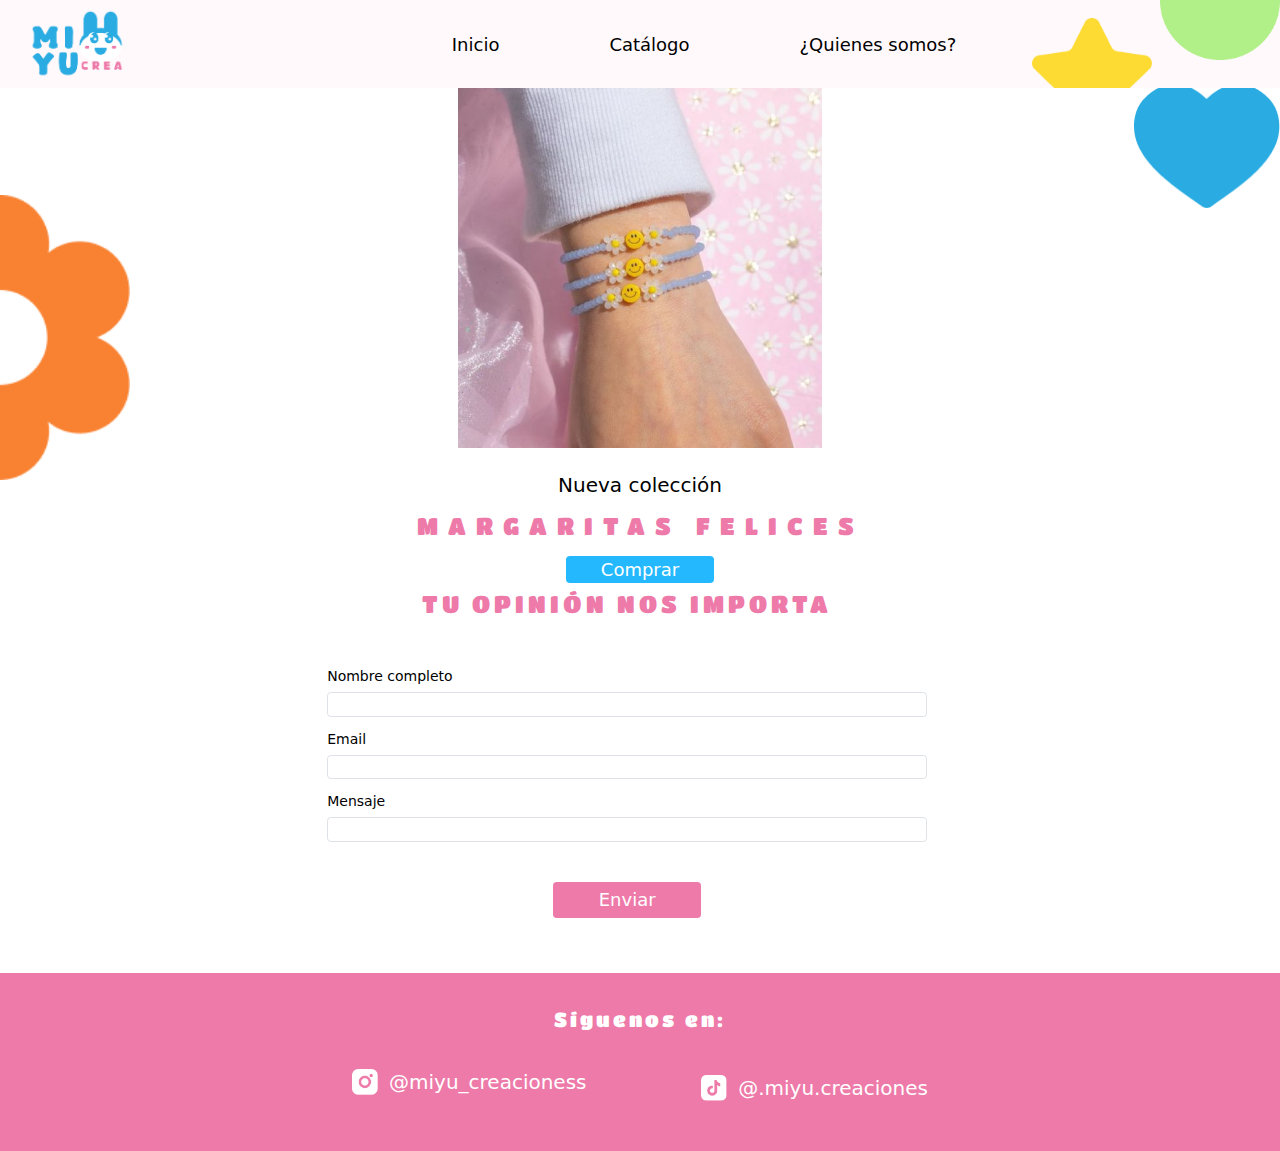
<file: index.html>
<!DOCTYPE html>
<html lang="en">
<head>
    <meta charset="UTF-8">
    <meta name="viewport" content="width=device-width, initial-scale=1.0">
    <title>Miyu</title>
    <link rel="shortcut icon" href="assets/ico/logo.png" type="image/x-icon">
    <link href="https://cdn.jsdelivr.net/npm/bootstrap@5.3.3/dist/css/bootstrap.min.css" rel="stylesheet" integrity="sha384-QWTKZyjpPEjISv5WaRU9OFeRpok6YctnYmDr5pNlyT2bRjXh0JMhjY6hW+ALEwIH" crossorigin="anonymous">
    <link rel="preconnect" href="https://fonts.googleapis.com">
    <link rel="preconnect" href="https://fonts.gstatic.com" crossorigin>
    <link href="https://fonts.googleapis.com/css2?family=Lato:ital,wght@0,100;0,300;0,400;0,700;0,900;1,100;1,300;1,400;1,700;1,900&family=Titan+One&display=swap" rel="stylesheet">
    <link rel="stylesheet" href="style.css">
    <link rel="stylesheet" href="https://cdnjs.cloudflare.com/ajax/libs/animate.css/4.1.1/animate.min.css"/>
  
</head>
<body>
    <main>
        <header>
            <nav class="navbar navbar-expand-lg">
                <div class="container-fluid">
                  <a class="navbar-brand" href="index.html"><img src="assets/img/miyu-logo-oficial.png" alt="miyu-logo"></a>
                  <div class="header--halfStar" ><img src="assets/ico/half-star.png" alt="half-star-pic"></div>
                  <div class="header--halfCircle" ><img src="assets/ico/half-circle.png" alt="full-circle-pic"></div>
                  
                  <button class="navbar-toggler" type="button" data-bs-toggle="collapse" data-bs-target="#navbarSupportedContent" aria-controls="navbarSupportedContent" aria-expanded="false" aria-label="Toggle navigation">
                    <span class="navbar-toggler-icon"></span>
                  </button>
                  <div class="collapse navbar-collapse" id="navbarSupportedContent">
                    <ul class="navbar-nav me-auto mb-2 mb-lg-0">
                      <li class="nav-item">
                        <a class="nav-link" aria-current="page" href="index.html">Inicio</a>
                      </li>
                      <li>
                        <a class="nav-link" aria-current="page" href="html/catalogo.html">Catálogo</a>
                      </li>
                      <li>
                        <a class="nav-link" aria-current="page" href="html/nosotros.html">¿Quienes somos?</a>
                      </li>
                    </ul>
                  </div>
                </div>
            </nav>
        </header>
        
        <!--                   inicio              -->
        <section class="home-section">
            <div class="home-section--deco">
                <img class="deco--flower" src="assets/ico/half-flower.png" alt="full-flower-pic">
                <img class="deco--heart" src="assets/ico/heart.png" alt="full-heart-pic">
            </div>
            <div class="home-section--img animate__animated animate__bounceInDown">
                <img src="assets/img/brasalet.png" alt="brasalet-pic">
            </div>
            <div class="home-section--txt">
                <h1>Nueva colección</h1>
                <h2>MARGARITAS FELICES</h2>
                <div class="home-section--txt-btn"><a href="#">Comprar</a></div>
                
            </div>
        </section>
        <!--              forms             -->
        <section class="forms-section">
            <h2>TU OPINIÓN NOS IMPORTA</h2>
            <form class="forms-section--forms" action="opinion.php" method="post">
                <div class="mb-3">
                    <label for="nameImput" class="form-label">Nombre completo</label>
                    <input type="text" class="form-control" id="nameImput" name="nombreCompleto" required>
                  </div>
                <div class="mb-3">
                  <label for="emailImput" class="form-label">Email</label>
                  <input type="email" class="form-control" id="emailImput" name="email" required>
                </div>
                <div class="mb-3">
                  <label for="msjInput" class="form-label">Mensaje</label>
                  <input type="text" class="form-control" id="msjInput" name="mensaje" required>
                </div>
                <button type="submit" class="btn forms-btn--submit  animate__animated animate__headShake">Enviar</button>
              </form>
        </section>

    </main>
    <footer>
        <section class="footer-section--SM">
            <p>Síguenos en:</p>
            <div class="footer-section--ig">
                <img class="footer-section--ig-img" src="assets/ico/ig_ico.png" alt="instagram_ico"><a href="#">@miyu_creacioness</a>
            </div>
            <div class="footer-section--tt">
                <img class="footer-section--tt-img" src="assets/ico/tiktok_ico.png" alt="tiktok_ico"><a href="#">@.miyu.creaciones</a>
            </div>
        </section>
    </footer>




    <script src="https://cdn.jsdelivr.net/npm/bootstrap@5.3.3/dist/js/bootstrap.bundle.min.js" integrity="sha384-YvpcrYf0tY3lHB60NNkmXc5s9fDVZLESaAA55NDzOxhy9GkcIdslK1eN7N6jIeHz" crossorigin="anonymous"></script>    
</body>
</html>
</file>
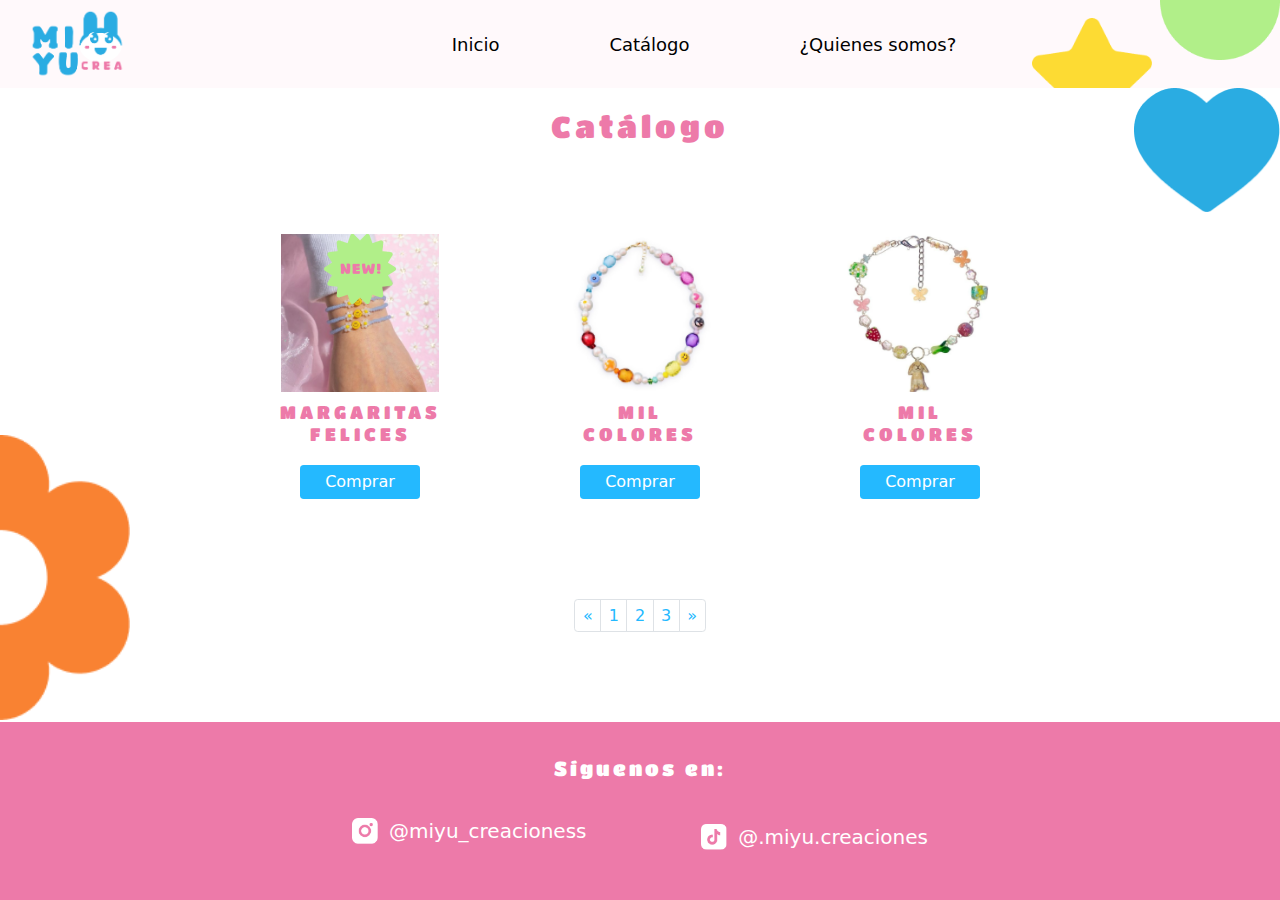
<file: html/catalogo.html>
<!DOCTYPE html>
<html lang="en">
<head>
    <meta charset="UTF-8">
    <meta name="viewport" content="width=device-width, initial-scale=1.0">
    <title>Miyu-Catálogo</title>
    <link rel="shortcut icon" href="../assets/ico/logo.png" type="image/x-icon">
    <link href="https://cdn.jsdelivr.net/npm/bootstrap@5.3.3/dist/css/bootstrap.min.css" rel="stylesheet" integrity="sha384-QWTKZyjpPEjISv5WaRU9OFeRpok6YctnYmDr5pNlyT2bRjXh0JMhjY6hW+ALEwIH" crossorigin="anonymous">
    <link rel="preconnect" href="https://fonts.googleapis.com">
    <link rel="preconnect" href="https://fonts.gstatic.com" crossorigin>
    <link href="https://fonts.googleapis.com/css2?family=Lato:ital,wght@0,100;0,300;0,400;0,700;0,900;1,100;1,300;1,400;1,700;1,900&family=Titan+One&display=swap" rel="stylesheet">
    <link rel="stylesheet" href="../css/catalogo.css">
    <link rel="stylesheet" href="https://cdnjs.cloudflare.com/ajax/libs/animate.css/4.1.1/animate.min.css"/>
</head>
<body>
    <main>
        <header>
            <nav class="navbar navbar-expand-lg">
                <div class="container-fluid">
                  <a class="navbar-brand" href="../index.html"><img src="../assets/img/miyu-logo-oficial.png" alt="miyu-logo"></a>
                  
                  <div class="header--halfStar" ><img src="../assets/ico/half-star.png" alt="half-star-pic"></div>

                  <div class="header--halfCircle" ><img src="../assets/ico/half-circle.png" alt="full-circle-pic"></div>
                  
                  <button class="navbar-toggler" type="button" data-bs-toggle="collapse" data-bs-target="#navbarSupportedContent" aria-controls="navbarSupportedContent" aria-expanded="false" aria-label="Toggle navigation">
                    <span class="navbar-toggler-icon"></span>
                  </button>
                  <div class="collapse navbar-collapse" id="navbarSupportedContent">
                    <ul class="navbar-nav me-auto mb-2 mb-lg-0">
                      <li class="nav-item">
                        <a class="nav-link" aria-current="page" href="../index.html">Inicio</a>
                      </li>
                      <li>
                        <a class="nav-link" aria-current="page" href="../html/catalogo.html">Catálogo</a>
                      </li>
                      <li>
                        <a class="nav-link" aria-current="page" href="../html/nosotros.html">¿Quienes somos?</a>
                      </li>
                    </ul>
                  </div>
                </div>
            </nav>
        </header>
        <section class="home-section">
          <div class="home-section--deco">
              <img class="deco--flower" src="../assets/ico/half-flower.png" alt="full-flower-pic">
              <img class="deco--heart" src="../assets/ico/heart.png" alt="full-heart-pic">
          </div>
        </section>    
        <section class="catalogo-section">
            <h1>Catálogo</h1>
            <div class="catalogo--contenendor">
              <div class="card catalogo--productos" style="width: 18rem;">
                <span class="pulsera--newalert animate__animated animate__bounceIn"><img src="../assets/ico/new.png" alt="new alert"></span>
                <img src="../assets/img/brasalet.png" alt="brasalet-pic">
                <div class="card-body">
                  <h5 class="card-title ">MARGARITAS FELICES</h5>
                  <a href="#" class="btn comprar--btn">Comprar</a>
                </div>
              </div>
              <div class="card catalogo--productos" style="width: 18rem;">
                <img src="../assets/img/mil_colores.png" alt="mil_colores-pic">
                <div class="card-body">
                  <h5 class="card-title">MIL COLORES</h5>
                  <a href="#" class="btn comprar--btn">Comprar</a>
                </div>
              </div>
              <div class="card catalogo--productos" style="width: 18rem;">
                <img src="../assets/img/bunny_collar.png" alt="bunny_collar-pic">
                <div class="card-body">
                  <h5 class="card-title">MIL COLORES</h5>
                  <a href="#" class="btn comprar--btn">Comprar</a>
                </div>
            </div>  
        </section>
        <section class="catalogo-numbers">
            <nav aria-label="Page navigation example">
                <ul class="pagination">
                  <li class="page-item">
                    <a class="page-link" href="#" aria-label="Previous">
                      <span aria-hidden="true">&laquo;</span>
                    </a>
                  </li>
                  <li class="page-item"><a class="page-link" href="#">1</a></li>
                  <li class="page-item"><a class="page-link" href="#">2</a></li>
                  <li class="page-item"><a class="page-link" href="#">3</a></li>
                  <li class="page-item">
                    <a class="page-link" href="#" aria-label="Next">
                      <span aria-hidden="true">&raquo;</span>
                    </a>
                  </li>
                </ul>
              </nav>
        </section>
    </main>
    <footer>
      <section class="footer-section--SM">
          <p>Síguenos en:</p>
          <div class="footer-section--ig">
              <img class="footer-section--ig-img" src="../assets/ico/ig_ico.png" alt="instagram_ico"><a href="#">@miyu_creacioness</a>
          </div>
          
          <div class="footer-section--tt">
              <img class="footer-section--tt-img" src="../assets/ico/tiktok_ico.png" alt="tiktok_ico"><a href="#">@.miyu.creaciones</a>
          </div>
      </section>
      
  </footer>




    <script src="https://cdn.jsdelivr.net/npm/bootstrap@5.3.3/dist/js/bootstrap.bundle.min.js" integrity="sha384-YvpcrYf0tY3lHB60NNkmXc5s9fDVZLESaAA55NDzOxhy9GkcIdslK1eN7N6jIeHz" crossorigin="anonymous"></script> 
    
</body>
</html>
</file>
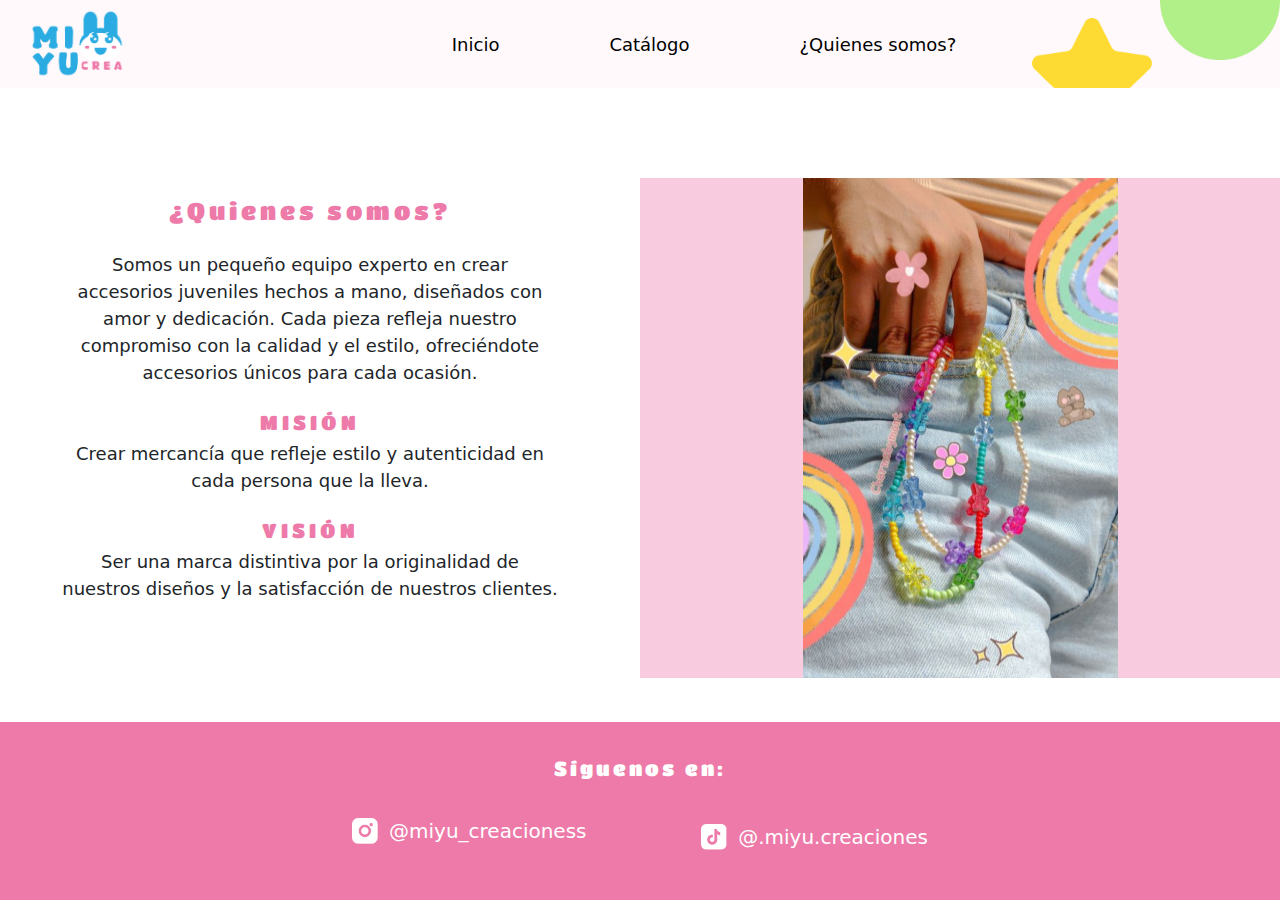
<file: html/nosotros.html>
<!DOCTYPE html>
<html lang="en">
<head>
    <meta charset="UTF-8">
    <meta name="viewport" content="width=device-width, initial-scale=1.0">
    <title>Miyu-¿Quienes somos?</title>
    <link rel="shortcut icon" href="../assets/ico/logo.png" type="image/x-icon">
    <link href="https://cdn.jsdelivr.net/npm/bootstrap@5.3.3/dist/css/bootstrap.min.css" rel="stylesheet" integrity="sha384-QWTKZyjpPEjISv5WaRU9OFeRpok6YctnYmDr5pNlyT2bRjXh0JMhjY6hW+ALEwIH" crossorigin="anonymous">
    <link rel="preconnect" href="https://fonts.googleapis.com">
    <link rel="preconnect" href="https://fonts.gstatic.com" crossorigin>
    <link href="https://fonts.googleapis.com/css2?family=Lato:ital,wght@0,100;0,300;0,400;0,700;0,900;1,100;1,300;1,400;1,700;1,900&family=Titan+One&display=swap" rel="stylesheet">
    <link rel="stylesheet" href="../style.css">
    <link rel="stylesheet" href="https://cdnjs.cloudflare.com/ajax/libs/animate.css/4.1.1/animate.min.css"/>
</head>
<body>
    <main>
        <header>
            <nav class="navbar navbar-expand-lg">
                <div class="container-fluid">
                  <a class="navbar-brand" href="../index.html"><img src="../assets/img/miyu-logo-oficial.png" alt="miyu-logo"></a>
                  <div class="header--halfStar" ><img src="../assets/ico/half-star.png" alt="half-star-pic"></div>
                  <div class="header--halfCircle" ><img src="../assets/ico/half-circle.png" alt="full-circle-pic"></div>
                  
                  <button class="navbar-toggler" type="button" data-bs-toggle="collapse" data-bs-target="#navbarSupportedContent" aria-controls="navbarSupportedContent" aria-expanded="false" aria-label="Toggle navigation">
                    <span class="navbar-toggler-icon"></span>
                  </button>
                  <div class="collapse navbar-collapse" id="navbarSupportedContent">
                    <ul class="navbar-nav me-auto mb-2 mb-lg-0">
                      <li class="nav-item">
                        <a class="nav-link" aria-current="page" href="../index.html">Inicio</a>
                      </li>
                      <li>
                        <a class="nav-link" aria-current="page" href="../html/catalogo.html">Catálogo</a>
                      </li>
                      <li>
                        <a class="nav-link" aria-current="page" href="nosotros.html">¿Quienes somos?</a>
                      </li>
                    </ul>
                  </div>
                </div>
            </nav>
        </header>
        <section class="nosotros-section">
          <div class="nosotros-contenedor--left">
            <h1>¿Quienes somos?</h1>
            <div class="nosotros--txt">
              <p>Somos un pequeño equipo experto en crear accesorios juveniles hechos a mano, diseñados con amor y dedicación. Cada pieza refleja nuestro compromiso con la calidad y el estilo, ofreciéndote accesorios únicos para cada ocasión.</p>
            </div>
            <div class="nosotros--misión ">
              <h2 class="animate__animated animate__heartBeat">MISIÓN</h2>
              <P>Crear mercancía que refleje estilo y autenticidad en cada persona que la lleva.</P>
            </div>
            <div class="nosotros--visión">
              <h2 class="animate__animated animate__heartBeat">VISIÓN</h2>
              <p>Ser una marca distintiva por la originalidad de nuestros diseños y la satisfacción de nuestros clientes.</p>
            </div>
          </div>
          <div class="nosotros-contenedor--right">
            <div div class="nosotros--pic animate__animated  animate__backInRight">
              <img src="../assets/img/quienes_somos.png" alt="nosotros-pic">
            </div>
          </div>
        </section>
    </main>
    <footer>
      <section class="footer-section--SM">
          <p>Síguenos en:</p>
          <div class="footer-section--ig">
              <img class="footer-section--ig-img" src="../assets/ico/ig_ico.png" alt="instagram_ico"><a href="#">@miyu_creacioness</a>
          </div>
          
          <div class="footer-section--tt">
              <img class="footer-section--tt-img" src="../assets/ico/tiktok_ico.png" alt="tiktok_ico"><a href="#">@.miyu.creaciones</a>
          </div>
      </section>




    <script src="https://cdn.jsdelivr.net/npm/bootstrap@5.3.3/dist/js/bootstrap.bundle.min.js" integrity="sha384-YvpcrYf0tY3lHB60NNkmXc5s9fDVZLESaAA55NDzOxhy9GkcIdslK1eN7N6jIeHz" crossorigin="anonymous"></script> 
    
</body>
</html>
</file>
<file: style.css>
:root{
    --pink:#ED7AA9;
    --blue:#24B9FF;}

*{
    box-sizing: border-box;
    margin:0;
    padding:0;}
  

html{
    font-size: 62.5%;
    font-family: 'Lato', sans-serif;
    overflow-x:hidden;}
/* mobile */
/************ inicio ****************/
body{
    min-height: 100vh;
    display: flex;
    flex-direction: column;}

main{flex-grow: 1;}

/************ header ****************/
header{
    width:100%;
    height: auto;}

.navbar {
    position: relative; 
    z-index: 1000; }

.navbar-toggler {
    border: none; 
    background: transparent;}

.navbar-nav{display: flex; flex-direction: row;}

.navbar-nav a{color: black;}
    

.navbar-nav a:hover{
    color: white;
    background-color: #24B9FF;}
   

.navbar-expand-lg{
    width: 100%;
    background-color: #FFF9FB;}

header .navbar-brand img{
    width:64px;
    max-width: 238px;
    height: auto;
    margin-left: 20px;}

.header--halfStar img{
    width:56px;
    max-width: 145px;
    height: auto;
    position: absolute;
    bottom:0}

.header--halfCircle img{
    width:47px;
    max-width: 167px;
    height: auto;
    position: absolute;
    top:0;}
    
/************* home section **************/
.home-section{
    width:100%;
    max-width: 1280px;
    height: 370px;
    display: flex;
    flex-direction: column;
    align-items: center;
    justify-content: center;
    position: relative;
    margin: 0 auto;}

.deco--flower{
    width: 50px;
    max-width: 185px;
    height: auto;
    position: absolute;
    bottom: 20%; /*! prueba, sino es 0  */
    left: 0;}

.deco--heart{
    width:63px;
    max-width: 146px;
    position: absolute;
    top: 1; /*! prueba, sino es -5  */
    right: 0;}

.home-section--img img{
    width: 158px;
    max-width: 364px;
    height: auto;}

.home-section--txt {
    text-align: center;
    margin-top: 20px;}
    
.home-section--txt h1{
    margin-top: 5px;
    color: black;
    font-size: 2rem;
    text-align: center;
    margin-bottom: 15px;}

.home-section--txt h2{
    color: #ED7AA9;
    font-family: 'Titan one', sans-serif;
    font-size: 2.4rem;
    text-align: center;
    letter-spacing: 10px;
    margin-bottom: 15px;}

.home-section--txt-btn{
    background-color: #24B9FF;
    width: 120px;
    max-width: 167px;
    border-radius: 4px;
    margin: 0 auto;
    display: block;} 
    
   
.home-section--txt-btn a{
    color: white;
    text-decoration: none;
    font-size: 1.2rem;}
   

/************** forms ************/
.forms-section{ 
    margin-top: 12px;
    width:98%;
    max-width: 99%;
    height: auto;
    display: flex;
    flex-direction: column;
    margin: 0, auto;}

.forms-section h2{
    color: #ED7AA9;
    font-size: 2.2rem;
    text-align: center; 
    font-family: 'Titan one', sans-serif;
    letter-spacing: 4px;}

.forms-section--forms{
    width:98%;
    padding:30px 0;
    margin: 0 auto;}

.mb-3{margin-top: 12px;}
    

.form-label{
    color: black;
    font-size: 1.4rem;}


.forms-btn--submit{
    width: 120px;
    background-color: #ED7AA9;
    color: white;
    font-size: 1.2rem;
    margin: 0 auto; 
    display: block;
    margin-bottom: 25px;
    }




.forms-btn--submit:hover{ 
    background-color: #24B9FF;
    color:white;}
   

/************** footer **************/
footer{
    margin:0;
    padding: 20px;
    width: 100%;
    height: 178px;
    background-color: #ED7AA9;
    bottom:0;
    display: flex;}

.footer-section--SM{
    padding: 12px; 
    margin: 0 auto; 
    display: flex;
    flex-direction: column;
    align-items: center;} *
  
.footer-section--SM p{
    font-family: 'Titan one', sans-serif;
    letter-spacing: 3px;
    color: white;
    font-size: 1.4rem;
    text-align: center;}  
 
.footer-section--ig, .footer-section--tt {
    display: flex;
    align-items: center;} 

.footer-section--tt{margin-top: 12px;}
    
.footer-section--ig img, .footer-section--tt img{
    width:26px;
    max-width: 42px;
    height: auto;}

.footer-section--SM div a{
    color: white;
    font-size: 1.2rem;
    text-decoration: none;
    margin-left: 3px;}

/******************? Nosotros *******************/
.nosotros-section h1{
    color: #ED7AA9;
    font-family: 'Titan one', sans-serif;
    font-size: 2.4rem;
    letter-spacing: 4px;
    text-align: center;
    margin-top: 20px;}
    
.nosotros--pic{
    background-color: rgba(237,122,169,.38);
    width: 100%;
    height: 252px;
    display: flex;
    margin-top: 40px;}

.nosotros--pic img{
    width:162px;
    max-width: 315px;
    height: auto;
    margin:0 auto;}

.nosotros--txt{margin: 25px 0;}
    
.nosotros--misión{margin-top: 25px;}
    
.nosotros--visión{margin-top: 25px;}
    
.nosotros--txt,.nosotros--misión p,
.nosotros--visión p{
    width: 80%;
    max-width: 100%;
    font-size: 1.2rem;
    text-align: center;
    margin-left: 10%;}

.nosotros--misión h2,
.nosotros--visión h2{
    color: #ED7AA9;
    font-family: 'Titan one', sans-serif;
    font-size: 2rem;
    letter-spacing: 4px;
    text-align: center;}

.nosotros--visión{margin-bottom: 38px;}

/*?   T    A   B   L   E   T                       */
@media(min-width:743px) and (max-width:1279) {
    header .navbar-brand img{
        width:78px;
        max-width: 238px;}
    
    .header--halfStar img{
        width:83px;
        max-width: 145px;}


    .header--halfCircle img{
        width:75px;
        max-width: 167px;}
/* Tablet: home section */
.home-section{height: 851px;}
        
/* .deco--flower{
        width: 115px;
        max-width: 185px;}
        
.deco--heart{
        width:120px;
        max-width: 146px;} */

.home-section--img img{
        width: 240px;
        max-width: 364px;}

.home-section--txt-btn{width: 148px;} 
              
.home-section--txt-btn a{font-size: 1.6rem;} 
               
/* Tablet: forms */

.forms-section h2{font-size: 2.4rem;}
    

.forms-section--forms{width:600px;}
       

.form-label{font-size: 1.4rem;}
   
    
.forms-btn--submit{
    width: 148px;
    font-size: 1.6rem;
    margin-top: 20px;}
    
/* Tablet: Footer  */

.footer-section--SM p{font-size: 1.8rem;}
    
.footer-section--SM div a{font-size: 1.8rem;}
    
    
/******************? Nosotros *******************/
    
.nosotros--pic{
    height: 324px;
    margin-top: 100px;}

.nosotros--pic img{width:208px;} 
       
.nosotros--txt,.nosotros--misión p,
.nosotros--visión p{font-size: 1.8rem;}
    
    
.nosotros--misión h2,
.nosotros--visión h2{font-size: 2rem;}
     
}
/*?  D  E   S   K   T   O   P     */
@media(min-width:1279px){
    /* Desktop: header */
.navbar-nav {
        font-size: 1.8rem;
        margin:0 auto;
        display: flex;
        justify-content: space-around;}

.navbar-nav li{
    display: flex;
    margin: auto 50px;
}      
    
   
header .navbar-brand img{width:98px;}
   
.header--halfStar img{width:120px;right:10%;}

.header--halfCircle img{width:120px;right: 0;}

    /* Desktop: home section */
.home-section{height: 490px;}
            
.deco--flower{width: 130px;}
             
.deco--heart{width:156px;}
            
.home-section--img img{width: 364px;}
            
.home-section--txt-btn{width: 148px;} 
                
.home-section--txt-btn a{font-size: 1.8rem;} 

/* Desktop: forms */
.forms-section h2{font-size: 2.4rem;}
    

.forms-section--forms{width:600px;}
       

.form-label{font-size: 1.4rem;}
   
    
.forms-btn--submit{
    width: 148px;
    font-size: 1.8rem;
    margin-top: 40px;}   
    
/* Desktop: Footer  */
.footer-section--SM {
    display: grid;
    grid-template-rows: auto 1fr;
    grid-template-columns: 1fr 1fr;
    align-items: center;
    justify-items: center;
    width: 100%;
    max-width: 600px;
    margin: 0 auto; }
 
  
  .footer-section--SM p {
    grid-column: 1 / 3;
    margin-bottom: 10px;
    font-size: 2rem; }
 
  
  .footer-section--ig {
    justify-self: start;
    display: flex;
    align-items: center;}
  
  
  .footer-section--tt {
    justify-self: end;
    display: flex;
    align-items: center;}
  
  
  .footer-section--ig-img,
  .footer-section--tt-img {
    margin-right: 8px;
    width: 42px;}

  
  .footer-section--SM div a{font-size: 2rem;}

  /* Desktop: Nosotros */
.nosotros-section{
    display: flex;
    justify-content: space-between;
    align-items: center;
    padding-top: 50px;
    margin:auto 0;}
  
.nosotros-contenedor--left{
    width:50%;
    padding-right: 20px; }
 
.nosotros-contenedor--right{width:50%;}

.nosotros--pic{height: 500px;top:0; right: 0;}
    
.nosotros--pic img{width:315px;} 

.nosotros-contenedor--left h1{
    font-size: 2.4rem;
}

.nosotros--txt,.nosotros--misión p,
.nosotros--visión p{font-size: 1.8rem;}
    
    
.nosotros--misión h2,
.nosotros--visión h2{font-size: 2rem;}






  

 
        
        




}
</file>
<file: css/catalogo.css>
:root{
    --pink:#ED7AA9;
    --blue:#24B9FF;}

*{
    box-sizing: border-box;
    margin:0;
    padding:0;}
  

html{
    font-size: 62.5%;
    font-family: 'Lato', sans-serif;
    overflow-x:hidden;}
/* mobile */
/************ inicio ****************/
body{
    min-height: 100vh;
    display: flex;
    flex-direction: column;}

main{flex-grow: 1;}
    
/************ header ****************/
header{
    width:100%;
    height: auto;}

.navbar {
    position: relative; 
    z-index: 1000; }

.navbar-nav a{color: black; }

.navbar-toggler {
    border: none; 
    background: transparent;}

.navbar-nav a:hover{
    color: white;
    background-color: #24B9FF;}


.navbar-expand-lg{
    width: 100%;
    background-color: #FFF9FB;}

header .navbar-brand img{
    width:64px;
    max-width: 238px;
    height: auto;
    margin-left: 20px;}

.header--halfStar img{
    width:56px;
    max-width: 145px;
    height: auto;
    position: absolute;
    bottom:0}


.header--halfCircle img{
    width:47px;
    max-width: 167px;
    height: auto;
    position: absolute;
    top:0;}
    
/******** Deco **********/
.deco--flower{
    width: 50px;
    max-width: 185px;
    height: auto;
    position: absolute;
    bottom: 20%;
    left: 0;}

.deco--heart{
    width:63px;
    max-width: 146px;
    position: absolute;
    top: 1;
    right: 0;}
/************** footer **************/
footer{
    margin:0;
    padding: 20px;
    width: 100%;
    height: 178px;
    background-color: #ED7AA9;
    bottom:0;
    display: flex;}

.footer-section--SM{padding: 12px; margin: 0 auto;}

.footer-section--SM p{
    font-family: 'Titan one', sans-serif;
    letter-spacing: 3px;
    color: white;
    font-size: 1.4rem;
    text-align: center;
}   

.footer-section--ig img,
.footer-section--tt img{
    width:26px;
    max-width: 42px;
    height: auto;}

.footer-section--tt{padding-top: 12px;} 
    

.footer-section--SM div a{
    color: white;
    font-size: 1.2rem;
    text-decoration: none;
    margin-left: 3px;}

/* C    A   T   A   L   O   G   O */
.catalogo-section{
    width:95%;
    max-width: 100%;
    display: flex;
    flex-direction: column;
    align-items: center;}

.catalogo-section h1{
    color: #ED7AA9;
    font-family: 'Titan one', sans-serif;
    font-size: 2.4rem;
    letter-spacing: 4px;
    margin-top: 20px;
    text-align: center;}

.catalogo--productos{
    border:none;
    position: relative;
    display: flex;
    flex-direction: column;
    align-items: center;}  

.catalogo--productos img{
    width:90px;
    max-width: 158px;
    height: auto;
    display: flex;
    flex-direction: column;
    justify-content: center;
    margin-top: 20px;}

.pulsera--newalert{position: absolute;}
.pulsera--newalert img{
    width:41px;
    max-width: 72px;
    height: auto;
    top:0;
    left:0;}

.card-body{
    display: flex;
    flex-direction: column;
    justify-content: center;
    text-align: center;} 
   

.card-body h5{
    color: #ED7AA9;
    font-family: 'Titan one', sans-serif;
    font-size: 1.2rem;
    letter-spacing: 4px;
    text-align: center;}

.card-body a{
    background-color: #24B9FF;
    width:80px;
    max-width: 120px;
    color: white;
    text-align: center;
    margin:0 auto;
    margin-top: 15px;} 

.catalogo-numbers{
    width:95%;
    max-width: 100%;
    display: flex;
    flex: column;
    justify-content: center;
    margin-top: 40px;}
    
.page-item a{color: #24B9FF;}

.page-item a:active{
    background-color: #24B9FF;
    color: white;} 
  
@media (min-width:1279px){
/* Desktop: header */
    .navbar-nav {
        font-size: 1.8rem;
        margin:0 auto;}
    
        .navbar-nav {
            font-size: 1.8rem;
            margin:0 auto;
            display: flex;
            justify-content: space-around;}
    
    .navbar-nav li{
        display: flex;
        margin: auto 50px;}
           
   
    header .navbar-brand img{width:98px;}

    .header--halfStar img{width:120px;right:10%;}

    .header--halfCircle img{width:120px;right: 0;}

/* Desktop: home section */
            
     .deco--flower{width: 130px;}
             
     .deco--heart{width:156px;}

/* Desktop: Catalogo */
.catalogo-section{
    width:100%;
    display: flex;}

.catalogo-section h1{
    font-size: 3rem;
    text-align: center;
    margin-bottom: 20px;}

.catalogo--contenendor{
    display: flex;
    flex-direction: row;
    flex-wrap: wrap;
    justify-items: space-between;}

.catalogo--contenendor .card{margin:50px;} 

.catalogo--productos img{width:158px;}
   

.pulsera--newalert{position: absolute;}
.pulsera--newalert img{width:72px;top:0; left:0;}
    
.card-body h5{font-size: 1.8rem;}

.card-body a{
    width:120px;
    font-size: 1.6rem;
    height: auto;}
    

.catalogo-numbers{ width:100%}  
    
.page-item a{font-size: 1.6rem;}

/* Desktop: footer */
.footer-section--SM {
    display: grid;
    grid-template-rows: auto 1fr;
    grid-template-columns: 1fr 1fr;
    align-items: center;
    justify-items: center;
    width: 100%;
    max-width: 600px;
    margin: 0 auto; }
 
  
  .footer-section--SM p {
    grid-column: 1 / 3;
    margin-bottom: 10px;
    font-size: 2rem; }
 
  
  .footer-section--ig {
    justify-self: start;
    display: flex;
    align-items: center;}
  
  
  .footer-section--tt {
    justify-self: end;
    display: flex;
    align-items: center;}
  
  
  .footer-section--ig-img,
  .footer-section--tt-img {
    margin-right: 8px;
    width: 42px;}

  
  .footer-section--SM div a{font-size: 2rem;}





     
    
    
                  
        



}
</file>
